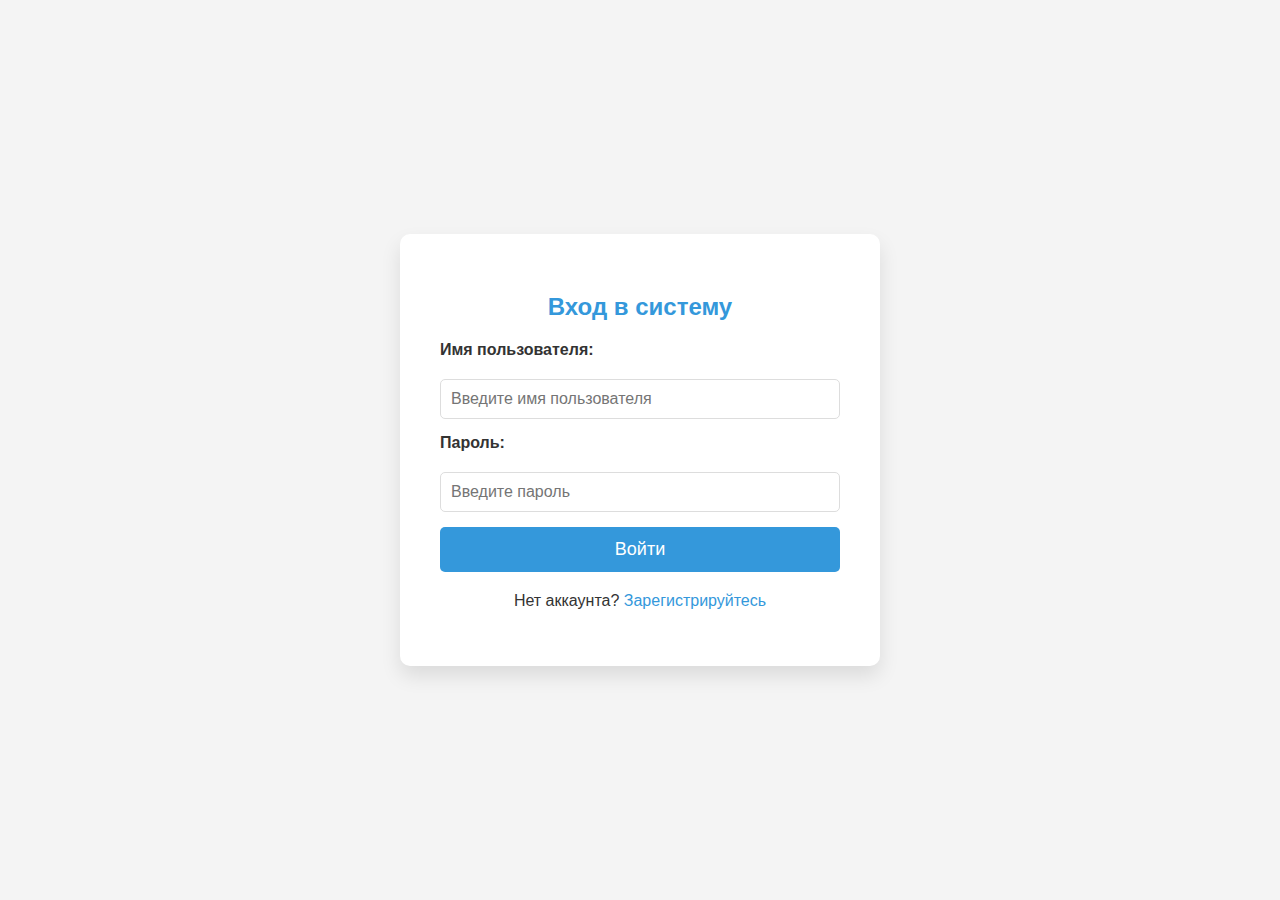
<file: FinTrack/src/main/resources/templates/index.html>
<!DOCTYPE html>
<html lang="ru">
<head>
    <meta charset="UTF-8">
    <meta name="viewport" content="width=device-width, initial-scale=1.0">
    <title>Вход</title>
    <link rel="stylesheet" href="styles.css">
</head>
<body>
<div class="container login-container">
    <h2>Вход в систему</h2>
    <form id="loginForm">
        <label for="username">Имя пользователя:</label>
        <input type="text" id="username" name="username" placeholder="Введите имя пользователя" required>
        <label for="password">Пароль:</label>
        <input type="password" id="password" name="password" placeholder="Введите пароль" required>
        <button type="submit">Войти</button>
    </form>
    <p>Нет аккаунта? <a href="register.html">Зарегистрируйтесь</a></p>
</div>
</body>
</html>
</file>
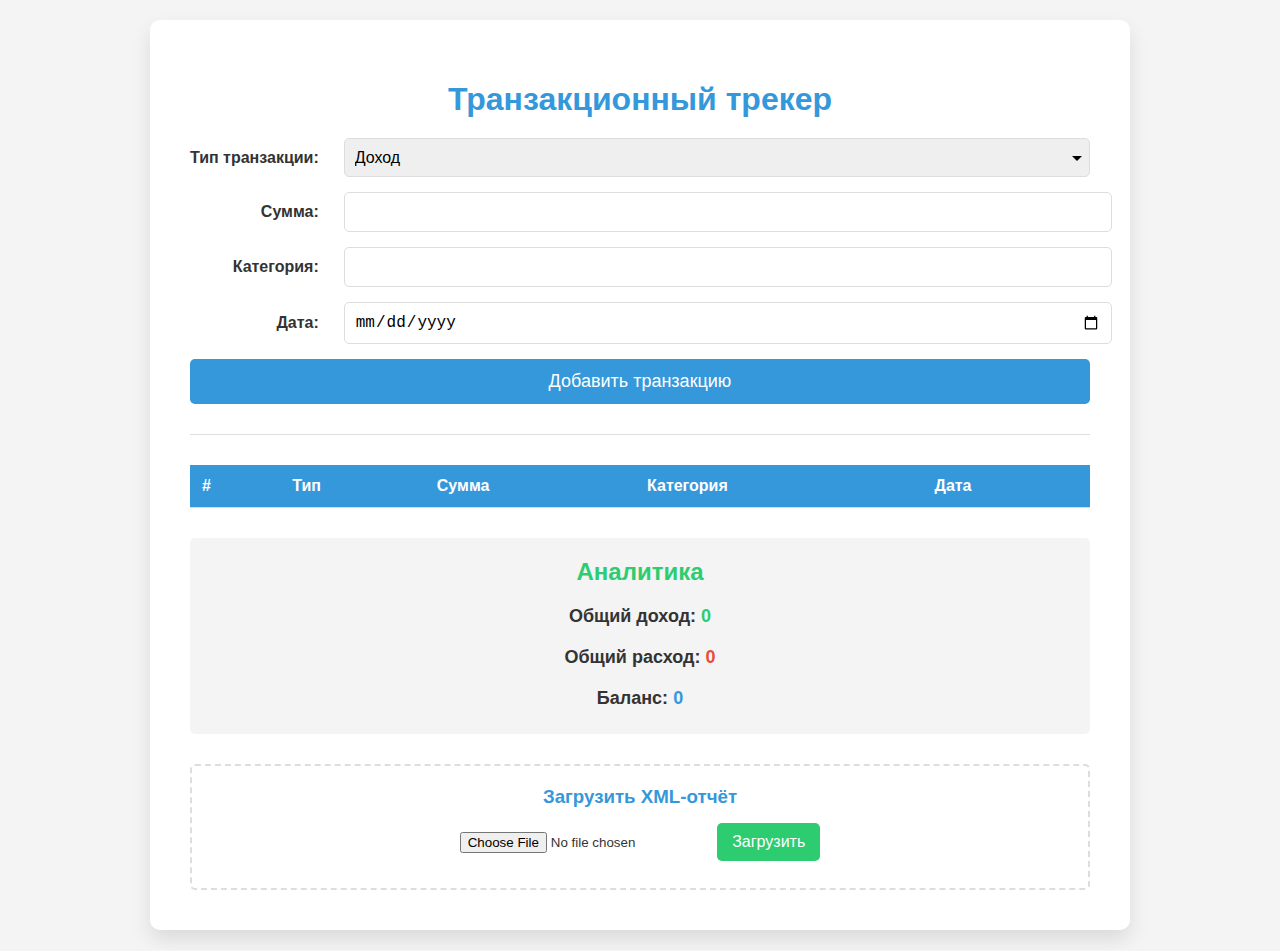
<file: FinTrack/src/main/resources/static/main.html>
<!DOCTYPE html>
<html lang="en">
<head>
    <meta charset="UTF-8">
    <meta name="viewport" content="width=device-width, initial-scale=1.0">
    <title>Транзакционный трекер</title>
    <link rel="stylesheet" href="../templates/styles.css">
</head>
<body>
    <div id="notification-container">
        <div id="notification-message"></div>
    </div>
    <div class="container">
        <h1>Транзакционный трекер</h1>

        <form id="transactionForm">
            <label for="type">Тип транзакции:</label>
            <select id="type" name="type">
                <option value="income">Доход</option>
                <option value="expense">Расход</option>
            </select>
            <label for="amount">Сумма:</label>
            <input type="number" id="amount" name="amount" required>
            <label for="category">Категория:</label>
            <input type="text" id="category" name="category" required>
            <label for="date">Дата:</label>
            <input type="date" id="date" name="date" required>
            <button type="submit">Добавить транзакцию</button>
        </form>

        <table id="transactionsTable">
            <thead>
                <tr>
                    <th>#</th>
                    <th>Тип</th>
                    <th>Сумма</th>
                    <th>Категория</th>
                    <th>Дата</th>
                </tr>
            </thead>
            <tbody>

            </tbody>
        </table>

        <div class="analytics">
            <h2>Аналитика</h2>
            <p><strong>Общий доход:</strong> <span id="totalIncome">0</span></p>
            <p><strong>Общий расход:</strong> <span id="totalExpense">0</span></p>
            <p><strong>Баланс:</strong> <span id="balance">0</span></p>
        </div>

        <div class="upload-section">
            <h3>Загрузить XML-отчёт</h3>
            <input type="file" id="xmlFile" accept=".xml">
            <button onclick="parseXML()">Загрузить</button>
        </div>
    </div>

    <script>
        // GET	/api/transactions	Нет	| Получить список всех транзакций.
        // POST	/api/transactions	JSON: {type, amount, category, date} | Добавить новую транзакцию.
        // GET	/api/transactions/{id}	Нет	Получить транзакцию по ID. 
        // PUT/PATCH	/api/transactions/{id}	JSON: {amount, category, ...} | Обновить существующую транзакцию по ID.
        // DELETE	/api/transactions/{id}	Нет	| Удалить транзакцию по ID.

    </script>
</body>
</html>
</file>
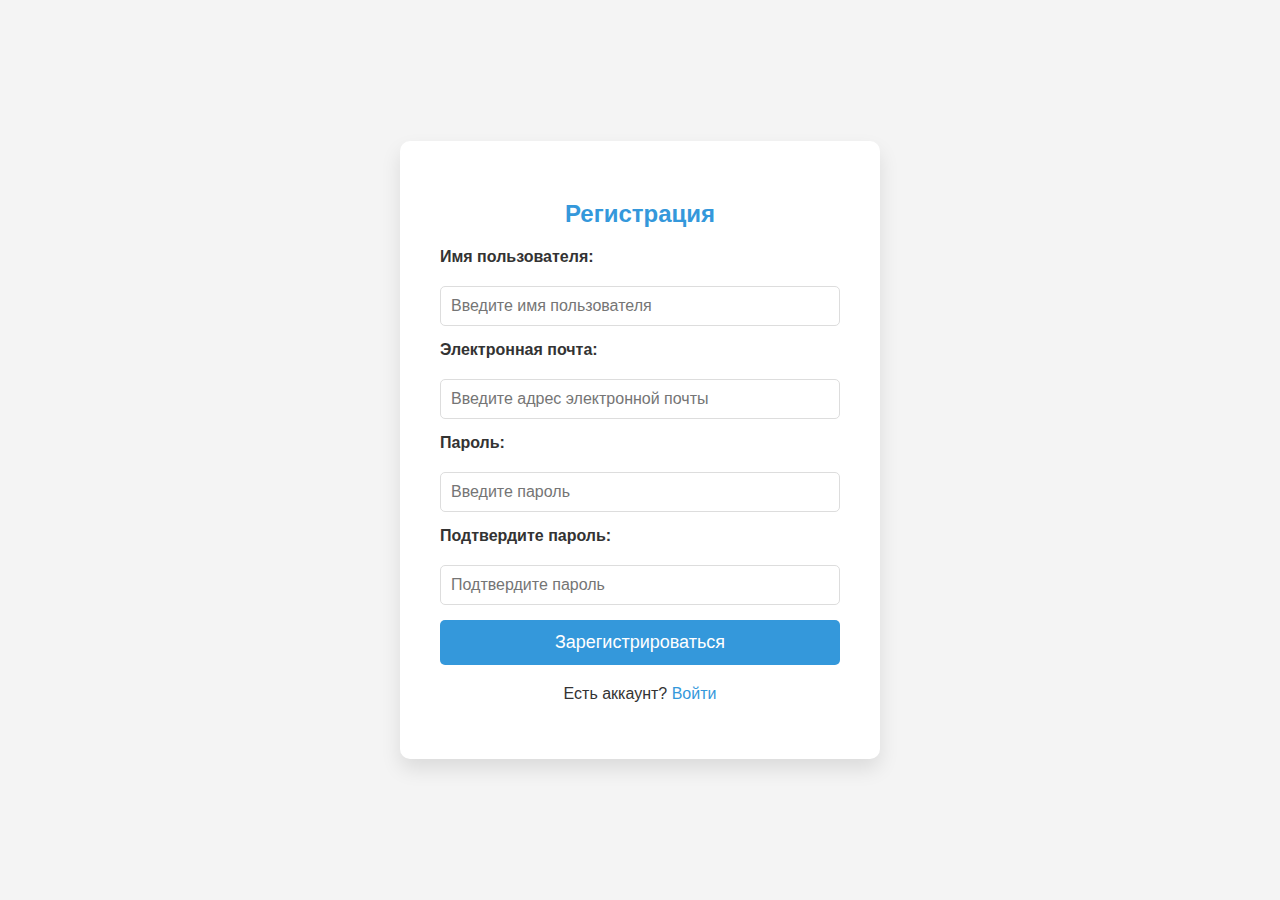
<file: FinTrack/src/main/resources/static/register.html>
<!DOCTYPE html>
<html lang="ru">
<head>
    <meta charset="UTF-8">
    <meta name="viewport" content="width=device-width, initial-scale=1.0">
    <title>Регистрация</title>
    <link rel="stylesheet" href="../templates/styles.css">
</head>
<body>
<div class="container login-container">
    <h2>Регистрация</h2>
    <form id="loginForm">
        <label for="username">Имя пользователя:</label>
        <input type="text" id="username" name="username" placeholder="Введите имя пользователя" required>
        <label for="email">Электронная почта:</label>
        <input type="email" id="email" name="email" placeholder="Введите адрес электронной почты" required>
        <label for="password">Пароль:</label>
        <input type="password" id="password" name="password" placeholder="Введите пароль" required>
        <label for="confirm-password">Подтвердите пароль:</label>
        <input type="password" id="confirm-password" name="confirm-password" placeholder="Подтвердите пароль" required>
        <button type="submit">Зарегистрироваться</button>
    </form>
    <p>Есть аккаунт? <a href="/">Войти</a></p>
</div>
<script>
    document.getElementById('loginForm').addEventListener('submit', async function(event) {
        event.preventDefault(); // Предотвращаем перезагрузку страницы

        const username = document.getElementById('username').value;
        const email = document.getElementById('email').value;
        const password = document.getElementById('password').value;
        const confirmPassword = document.getElementById('confirm-password').value;


        if (password !== confirmPassword) {
            alert('Пароли не совпадают');
            return;
        }

        const data = {
            username: username,
            email: email,
            password: password
        };

        try {
            // Отправляем POST-запрос
            const response = await fetch('http://localhost:8080/users/register', {
                method: 'POST',
                headers: {
                    'Content-Type': 'application/json'
                },
                body: JSON.stringify(data)
            });

            // Обрабатываем ответ от сервера
            if (response.ok) {
                alert('Регистрация успешна');
                window.location.href = '/'; // Перенаправляем на страницу входа
            } else {
                const error = await response.json();
                alert('Ошибка регистрации: ' + error.message);
            }
        } catch (error) {
            console.error('Ошибка:', error);
            alert('Произошла ошибка при регистрации');
        }
    });
</script>
</body>
</html>
</file>
<file: FinTrack/src/main/resources/templates/styles.css>
:root {
    --primary-color: #3498db;
    --secondary-color: #e74c3c;
    --success-color: #2ecc71;
    --text-color: #333; 
    --light-gray: #f4f4f4; 
    --border-color: #ddd;    
    --font-family: 'Segoe UI', Tahoma, Geneva, Verdana, sans-serif;
}

body {
    font-family: var(--font-family);
    margin: 0;
    padding: 0;
    background-color: var(--light-gray);
    color: var(--text-color);
    display: flex;
    justify-content: center;
    align-items: center;
    min-height: 100vh;
}

.container {
    background-color: #fff;
    padding: 40px;
    border-radius: 10px;
    box-shadow: 0 10px 20px rgba(0,0,0,0.1);
    width: 90%;
    max-width: 900px;
    margin: 20px;
}

h1, h2, h3 {
    color: var(--primary-color);
    text-align: center;
    margin-bottom: 20px;
}

form#transactionForm {
    display: grid;
    grid-template-columns: auto 1fr;
    gap: 15px;
    margin-bottom: 30px;
    padding-bottom: 30px;
    border-bottom: 1px solid var(--border-color);
}

form#transactionForm label {
    text-align: right;
    padding-right: 10px;
    font-weight: bold;
    align-self: center;
}

form#transactionForm input[type="number"],
form#transactionForm input[type="text"],
form#transactionForm input[type="date"],
form#transactionForm select {
    padding: 10px;
    border-radius: 5px;
    border: 1px solid var(--border-color);
    font-size: 16px;
    width: 100%;
}

form#transactionForm select {
    appearance: none;
    -webkit-appearance: none;
    -moz-appearance: none;
    background-image: url('data:image/svg+xml;utf8,<svg fill="black" height="24" viewBox="0 0 24 24" width="24" xmlns="http://www.w3.org/2000/svg"><path d="M7 10l5 5 5-5z"/><path d="M0 0h24v24H0z" fill="none"/></svg>');
    background-repeat: no-repeat;
    background-position-x: 100%;
    background-position-y: center;
    padding-right: 30px;
}

form#transactionForm button[type="submit"] {
    grid-column: span 2;
    padding: 12px 20px;
    border: none;
    border-radius: 5px;
    background-color: var(--primary-color);
    color: white;
    font-size: 18px;
    cursor: pointer;
    transition: background-color 0.3s ease;
}

form#transactionForm button[type="submit"]:hover {
    background-color: #2980b9; /* Замена darken(var(--primary-color), 10%) */
}

table#transactionsTable {
    width: 100%;
    border-collapse: collapse;
    margin-bottom: 30px;
}

table#transactionsTable thead th {
    background-color: var(--primary-color);
    color: white;
    padding: 12px;
    text-align: left;
    border-bottom: 2px solid #2980b9; /* Замена darken(var(--primary-color), 15%) */
}

table#transactionsTable tbody td,
table#transactionsTable thead th {
    padding: 12px;
    border-bottom: 1px solid var(--border-color);
}

table#transactionsTable tbody tr:nth-child(even) {
    background-color: var(--light-gray);
}

table#transactionsTable tbody td:nth-child(2) {
    font-weight: bold;
}

table#transactionsTable tbody td:nth-child(3) {
    text-align: right;
}

table#transactionsTable tbody td:nth-child(2).income {
    color: var(--success-color);
}

table#transactionsTable tbody td:nth-child(2).expense {
    color: var(--secondary-color);
}

.analytics {
    background-color: var(--light-gray);
    padding: 20px;
    border-radius: 5px;
    margin-bottom: 30px;
    text-align: center;
}

.analytics h2 {
    color: var(--success-color);
    margin-top: 0;
}

.analytics p {
    font-size: 18px;
    margin: 5px 0;
}

.analytics strong {
    font-weight: bold;
}

.analytics span#totalIncome {
    color: var(--success-color);
    font-weight: bold;
}

.analytics span#totalExpense {
    color: var(--secondary-color);
    font-weight: bold;
}

.analytics span#balance {
    color: var(--primary-color);
    font-weight: bold;
}

.upload-section {
    text-align: center;
    padding: 20px;
    border: 2px dashed var(--border-color);
    border-radius: 5px;
}

.upload-section h3 {
    margin-top: 0;
    margin-bottom: 15px;
    color: var(--primary-color);
}

.upload-section input[type="file"] {
    margin-bottom: 15px;
}

.upload-section button {
    padding: 10px 15px;
    border: none;
    border-radius: 5px;
    background-color: var(--success-color);
    color: white;
    cursor: pointer;
    font-size: 16px;
    transition: background-color 0.3s ease;
}

.upload-section button:hover {
    background-color: #27ae60; /* Замена darken(var(--success-color), 10%) */
}

/* Добавленные стили для страницы входа */
.login-container {
    max-width: 400px;
}

form#loginForm {
    display: flex;
    flex-direction: column;
    gap: 15px;
}

form#loginForm label {
    font-weight: bold;
    margin-bottom: 5px;
}

form#loginForm input[type="text"],
form#loginForm input[type="password"],
form#loginForm input[type="email"]{
    padding: 10px;
    border-radius: 5px;
    border: 1px solid var(--border-color);
    font-size: 16px;
}

form#loginForm input[type="text"]:focus,
form#loginForm input[type="password"]:focus,
form#loginForm input[type="email"]:focus {
    border-color: var(--primary-color);
    outline: none;
}

form#loginForm button[type="submit"] {
    padding: 12px 20px;
    border: none;
    border-radius: 5px;
    background-color: var(--primary-color);
    color: white;
    font-size: 18px;
    cursor: pointer;
    transition: background-color 0.3s ease;
}

form#loginForm button[type="submit"]:hover {
    background-color: #2980b9;
}

.container p {
    text-align: center;
    margin-top: 20px;
}

.container a {
    color: var(--primary-color);
    text-decoration: none;
}

.container a:hover {
    text-decoration: underline;
}
</file>
